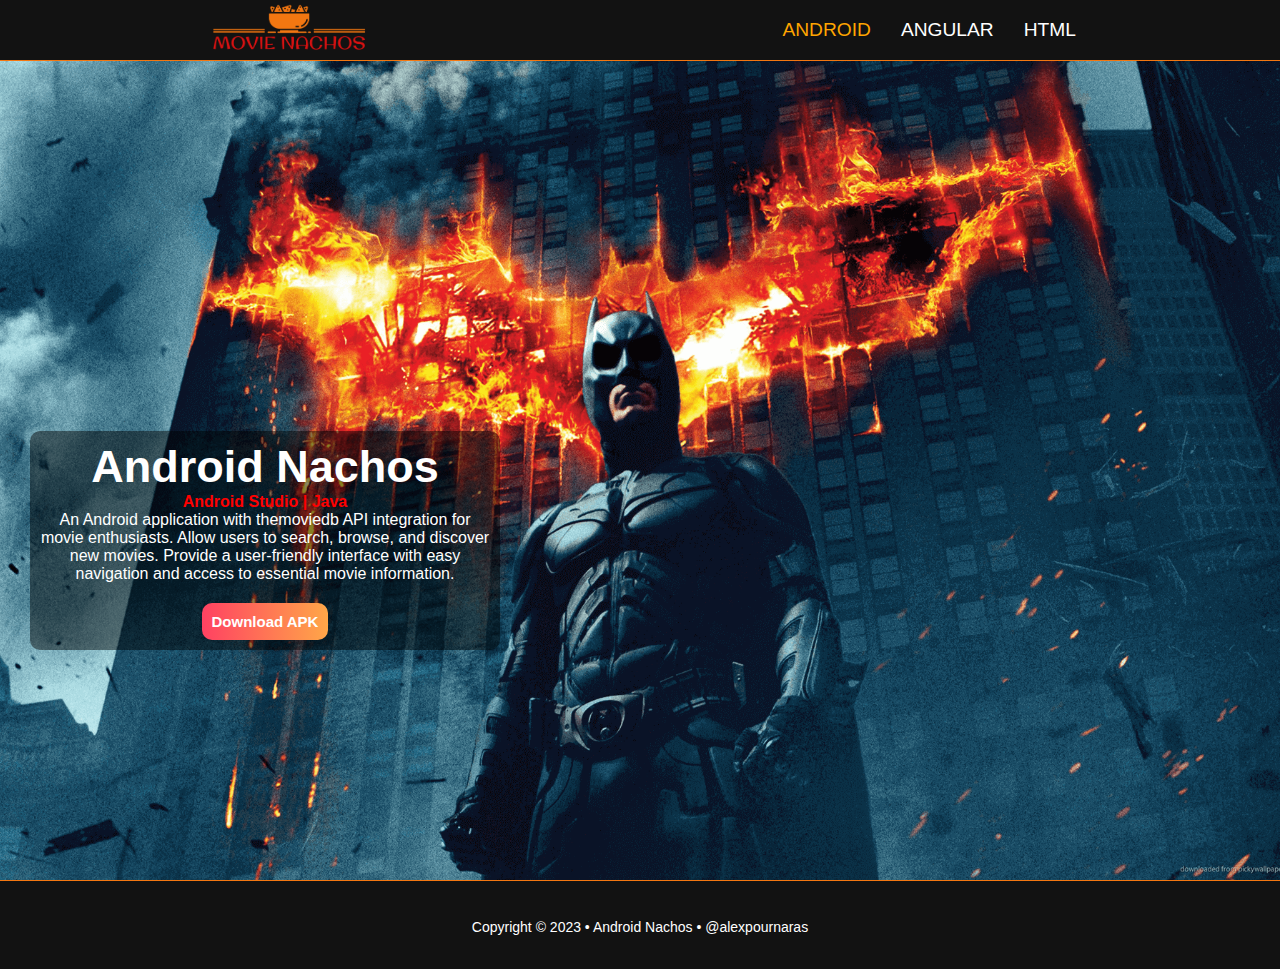
<file: docs/index.html>
<!DOCTYPE html>
<html>

<head>
	<title>Android Nachos</title>
	<meta name="viewport" content="width=device-width, initial-scale=1.0, maximum-scale=1.0, minimum-scale=1.0, user-scalable=no">
	<link rel="stylesheet" href="https://cdnjs.cloudflare.com/ajax/libs/font-awesome/4.7.0/css/font-awesome.min.css">
	<link rel="shortcut icon" href="./images/favicon.ico" type="image/x-icon">
	<link rel="stylesheet" href="./style.css">
	<script src="./script.js"></script>
</head>

<body>
	<header class="header">
		<div class="logo-container">
			<a href="./index.html">
				<img class="logo" src="./images/logo.png">
			</a>
		</div>
		<a id="burger-menu" class="burger-menu"><i class="fa fa-bars"></i></a>
		<nav class="menu-nav">
			<ul id="menu-links" class="menu-links">
				<li class="menu-item"><a class="menu-link menu-link-active" href="./index.html">ANDROID</a></li>
				<li class="menu-item"><a class="menu-link" target="_blank" href="https://alexpournaras.github.io/angular-nachos">ANGULAR</a></li>
				<li class="menu-item"><a class="menu-link" target="_blank" href="https://alexpournaras.github.io/movie-nachos">HTML</a></li>
			</ul>
		</nav>
	</header>

	<main class="main">
		<section class="main-section">
			<div class="container">
				<div class="item">
					<div class="item-description">
						<div class="item-description-container">
							<span class="item-description-title">Android Nachos</span><br>
							<span class="item-description-info">Android Studio | Java</span><br>
							<span class="item-description-text">An Android application with themoviedb API integration for
                            movie enthusiasts. Allow users to search, browse, and discover new movies. Provide a user-friendly
                            interface with easy navigation and access to essential movie information.
                            </span><br>
							<a href="https://github.com/alexpournaras/android-nachos/releases" tabindex="0" role="button">
								<button class="download-apk">Download APK</button>
							</a>
						</div>

					</div>
					<img class="bg-image" src="./images/background.png">
				</div>
			</div>

		</section>
	</main>
	<footer class="footer">
		<div class="footer-bottom">
			<p class="copyright">Copyright &copy; 2023 • <a class="copyright-title" href="./index.html">Android Nachos</a> • <a class="copyright-author" target="_blank" href="https://www.linkedin.com/in/alpournaras/">@alexpournaras</a></p>
		</div>
	</footer>
</body>

</html>
</file>
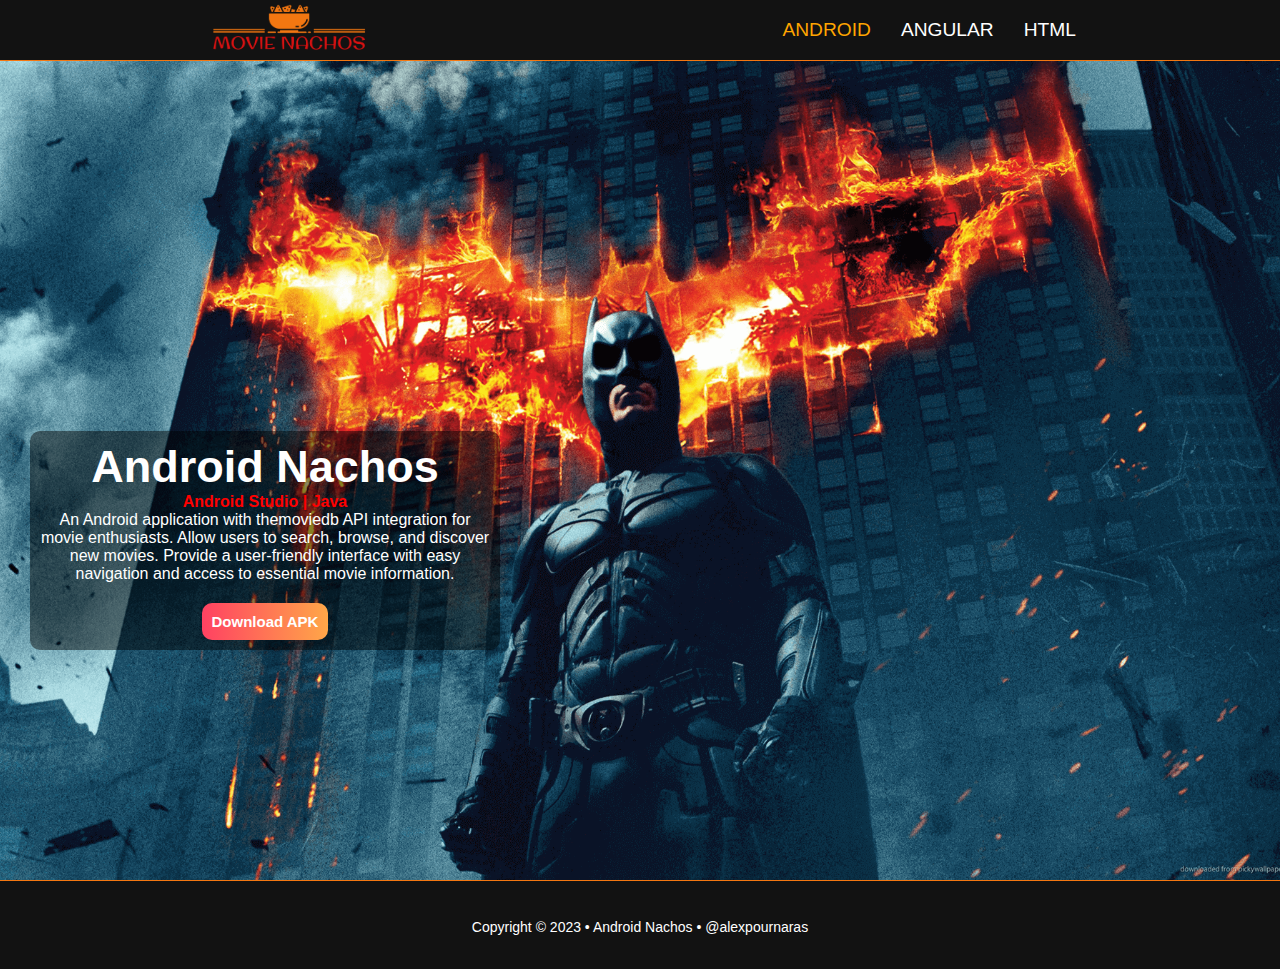
<file: gh-pages/index.html>
<!DOCTYPE html>
<html>

<head>
	<title>Android Nachos</title>
	<meta name="viewport" content="width=device-width, initial-scale=1.0, maximum-scale=1.0, minimum-scale=1.0, user-scalable=no">
	<link rel="stylesheet" href="https://cdnjs.cloudflare.com/ajax/libs/font-awesome/4.7.0/css/font-awesome.min.css">
	<link rel="shortcut icon" href="./images/favicon.ico" type="image/x-icon">
	<link rel="stylesheet" href="./style.css">
	<script src="./script.js"></script>
</head>

<body>
	<header class="header">
		<div class="logo-container">
			<a href="./index.html">
				<img class="logo" src="./images/logo.png">
			</a>
		</div>
		<a id="burger-menu" class="burger-menu"><i class="fa fa-bars"></i></a>
		<nav class="menu-nav">
			<ul id="menu-links" class="menu-links">
				<li class="menu-item"><a class="menu-link menu-link-active" href="./index.html">ANDROID</a></li>
				<li class="menu-item"><a class="menu-link" target="_blank" href="https://alexpournaras.github.io/angular-nachos">ANGULAR</a></li>
				<li class="menu-item"><a class="menu-link" target="_blank" href="https://alexpournaras.github.io/movie-nachos">HTML</a></li>
			</ul>
		</nav>
	</header>

	<main class="main">
		<section class="main-section">
			<div class="container">
				<div class="item">
					<div class="item-description">
						<div class="item-description-container">
							<span class="item-description-title">Android Nachos</span><br>
							<span class="item-description-info">Android Studio | Java</span><br>
							<span class="item-description-text">An Android application with themoviedb API integration for
                            movie enthusiasts. Allow users to search, browse, and discover new movies. Provide a user-friendly
                            interface with easy navigation and access to essential movie information.
                            </span><br>
							<a href="#" tabindex="0" role="button">
								<button class="download-apk">Download APK</button>
							</a>
						</div>

					</div>
					<img class="bg-image" src="./images/background.png">
				</div>
			</div>

		</section>
	</main>
	<footer class="footer">
		<div class="footer-bottom">
			<p class="copyright">Copyright &copy; 2023 • <a class="copyright-title" href="./index.html">Android Nachos</a> • <a class="copyright-author" target="_blank" href="https://www.linkedin.com/in/alpournaras/">@alexpournaras</a></p>
		</div>
	</footer>
</body>

</html>
</file>
<file: docs/style.css>
:root {
	--main-color: #F37711;
	--text-color: #fff;
	--link-color: #5799ef;
	--red-color: red;
	--background-color: #121212;
	--background-light-color: #242323;
	--background-gray: gray;
	--linear-gradient: linear-gradient(89deg, #ff4162 0%, #ffa748 100%);
	--linear-gradient-reverse: linear-gradient(89deg, #ffa748 0%, #ff4162 100%);
}

* {
	box-sizing: border-box
}

body {
	background-color: var(--background-color);
	color: var(--text-color);
}

html,
body {
	margin: 0;
	padding: 0;
	height: 100%;
	min-width: 300px;
	min-height: 100vh;
    display: flex;
    flex-direction: column;
	font-family: sans-serif;

}

.header {
	display: flex;
	align-items: center;
	height: 80px;
	background-color: var(--background-color);
	border-bottom: 1px solid var(--main-color);
}

.logo-container {
	text-align: center;
	flex-grow: 1;
}

.logo {
	max-width: 200px;
	padding: 0px 20px 0px 20px;
}

.burger-menu {
	display: none;
	color: var(--main-color);
	font-size: 30px;
	cursor: pointer;
	min-width: 26px;
}

.show-menu {
	display: flex !important;
}

.menu-nav {
	flex-grow: 1;
}

.menu-links {
	display: flex;
	justify-content: center;
	width: 100%;
	list-style: none;
	margin: 0;
	padding: 0;
}

.menu-link {
	font-size: larger;
	text-decoration: none;
	color: var(--text-color);
	margin: 0 10px;
	padding: 0px 5px 0px 5px;
	white-space: nowrap;
}

.menu-link-active {
	font-size: larger;
	text-decoration: none;
	color: orange;
	margin: 0 10px;
	padding: 0px 5px 0px 5px;
	white-space: nowrap;
}

.menu-link:hover {
	color: var(--main-color);
}

.container {
	height: 100%;
	position: relative;
	margin: auto;
	background-color: var(--background-color);
}

.item {
	height: 100%;
}

.item img {
	height: 820px;
	object-fit: cover;
	border-bottom: 1px solid var(--main-color);
}

.item-description {
	height: 100%;
	width: 500px;
	color: var(--text-color);
	font-size: 14px;
	padding: 370px 0px 0px 30px;
	position: absolute;
	top: 0;
}

.item-description-container {
	background-color: #00000075;
	padding: 10px;
	border-radius: 10px;
	text-align: center;
}

.item-description-container a {
	text-decoration: none;
}

.item-description-title, .actor-title {
	font-size: 45px;
	font-weight: 900;
}

.item-description-info {
	color: var(--red-color);
	font-size: 16px;
	font-weight: 900;
}

.item-description-text {
	font-size: 16px;
}

.download-apk {
	background: var(--linear-gradient);
	border: none;
	font-size: 15px;
	color: var(--text-color);
	padding: 10px;
	border-radius: 10px;
	font-weight: 600;
	display: block;
	cursor: pointer;
	margin: auto;
	margin-top: 20px;
}

.download-apk:hover {
	background: var(--linear-gradient-reverse);
}

.bg-image {
	width: 100%;
	object-position: 55% 40%;
}

.footer {
	display: flex;
	flex-direction: column;
	background-color: var(--background-color);
	color: var(--text-color);
	padding: 20px;
	margin-top: auto;
}

.footer-bottom {
	text-align: center;
}

.copyright {
	font-size: 14px;
	padding: 0px 10px;
}

.copyright-title {
	text-decoration: none;
	color: var(--text-color);
}

.copyright-author {
	text-decoration: none;
	color: var(--text-color);
}

.copyright-title:hover {
	color: var(--main-color);
}

.copyright-author:hover {
	color: var(--main-color);
}

.item-description-title > span {
	font-size: 20px;
	font-weight: 300;
	margin-left: 10px;
}

/* Custom Media Queries */
@media (max-width: 1000px) {
	.item-description {
		height: 100%;
		width: auto;
		color: var(--text-color);
		font-size: 14px;
		padding: 470px 0px 0px 0px;
		position: absolute;
		top: 0;
	}

	.item-description-title {
		font-size: 28px;
	}

	.item-description-title > span, .actor-title > span {
		font-size: 10px;
    	font-weight: 300;
		margin-left: 0px;
	}
}

@media (max-width: 800px) {
	.burger-menu {
		display: block;
		float: right;
		margin-right: 20px;
	}

	.menu-nav {
		flex-grow: 0;
	}

	.menu-links {
		position: absolute;
		top: 0;
		background-color: var(--background-color);
		line-height: 30px;
		margin-top: 61px;
		z-index: 1;
		left: 0;
		flex-direction: column;
		width: 100%;
		align-items: center;
		display: none;
	}

	.menu-item {
		padding: 4px;
		text-align: center;
	}

	.footer {
		padding: 20px 0px;
	}
}

/* Custom Scrollbar */
::-webkit-scrollbar {
	width: 10px;
}

::-webkit-scrollbar-track {
	background: #f1f1f1;
}

::-webkit-scrollbar-thumb {
	background: #888;
}

::-webkit-scrollbar-thumb:hover {
	background: #555;
}

scrollbar-color: #888 #f1f1f1;
scrollbar-width: thin;
</file>
<file: gh-pages/style.css>
:root {
	--main-color: #F37711;
	--text-color: #fff;
	--link-color: #5799ef;
	--red-color: red;
	--background-color: #121212;
	--background-light-color: #242323;
	--background-gray: gray;
	--linear-gradient: linear-gradient(89deg, #ff4162 0%, #ffa748 100%);
	--linear-gradient-reverse: linear-gradient(89deg, #ffa748 0%, #ff4162 100%);
}

* {
	box-sizing: border-box
}

body {
	background-color: var(--background-color);
	color: var(--text-color);
}

html,
body {
	margin: 0;
	padding: 0;
	height: 100%;
	min-width: 300px;
	min-height: 100vh;
    display: flex;
    flex-direction: column;
	font-family: sans-serif;

}

.header {
	display: flex;
	align-items: center;
	height: 80px;
	background-color: var(--background-color);
	border-bottom: 1px solid var(--main-color);
}

.logo-container {
	text-align: center;
	flex-grow: 1;
}

.logo {
	max-width: 200px;
	padding: 0px 20px 0px 20px;
}

.burger-menu {
	display: none;
	color: var(--main-color);
	font-size: 30px;
	cursor: pointer;
	min-width: 26px;
}

.show-menu {
	display: flex !important;
}

.menu-nav {
	flex-grow: 1;
}

.menu-links {
	display: flex;
	justify-content: center;
	width: 100%;
	list-style: none;
	margin: 0;
	padding: 0;
}

.menu-link {
	font-size: larger;
	text-decoration: none;
	color: var(--text-color);
	margin: 0 10px;
	padding: 0px 5px 0px 5px;
	white-space: nowrap;
}

.menu-link-active {
	font-size: larger;
	text-decoration: none;
	color: orange;
	margin: 0 10px;
	padding: 0px 5px 0px 5px;
	white-space: nowrap;
}

.menu-link:hover {
	color: var(--main-color);
}

.container {
	height: 100%;
	position: relative;
	margin: auto;
	background-color: var(--background-color);
}

.item {
	height: 100%;
}

.item img {
	height: 820px;
	object-fit: cover;
	border-bottom: 1px solid var(--main-color);
}

.item-description {
	height: 100%;
	width: 500px;
	color: var(--text-color);
	font-size: 14px;
	padding: 370px 0px 0px 30px;
	position: absolute;
	top: 0;
}

.item-description-container {
	background-color: #00000075;
	padding: 10px;
	border-radius: 10px;
	text-align: center;
}

.item-description-container a {
	text-decoration: none;
}

.item-description-title, .actor-title {
	font-size: 45px;
	font-weight: 900;
}

.item-description-info {
	color: var(--red-color);
	font-size: 16px;
	font-weight: 900;
}

.item-description-text {
	font-size: 16px;
}

.download-apk {
	background: var(--linear-gradient);
	border: none;
	font-size: 15px;
	color: var(--text-color);
	padding: 10px;
	border-radius: 10px;
	font-weight: 600;
	display: block;
	cursor: pointer;
	margin: auto;
	margin-top: 20px;
}

.download-apk:hover {
	background: var(--linear-gradient-reverse);
}

.bg-image {
	width: 100%;
	object-position: 55% 40%;
}

.footer {
	display: flex;
	flex-direction: column;
	background-color: var(--background-color);
	color: var(--text-color);
	padding: 20px;
	margin-top: auto;
}

.footer-bottom {
	text-align: center;
}

.copyright {
	font-size: 14px;
	padding: 0px 10px;
}

.copyright-title {
	text-decoration: none;
	color: var(--text-color);
}

.copyright-author {
	text-decoration: none;
	color: var(--text-color);
}

.copyright-title:hover {
	color: var(--main-color);
}

.copyright-author:hover {
	color: var(--main-color);
}

.item-description-title > span {
	font-size: 20px;
	font-weight: 300;
	margin-left: 10px;
}

/* Custom Media Queries */
@media (max-width: 1000px) {
	.item-description {
		height: 100%;
		width: auto;
		color: var(--text-color);
		font-size: 14px;
		padding: 470px 0px 0px 0px;
		position: absolute;
		top: 0;
	}

	.item-description-title {
		font-size: 28px;
	}

	.item-description-title > span, .actor-title > span {
		font-size: 10px;
    	font-weight: 300;
		margin-left: 0px;
	}
}

@media (max-width: 800px) {
	.burger-menu {
		display: block;
		float: right;
		margin-right: 20px;
	}

	.menu-nav {
		flex-grow: 0;
	}

	.menu-links {
		position: absolute;
		top: 0;
		background-color: var(--background-color);
		line-height: 30px;
		margin-top: 80px;
		z-index: 1;
		left: 0;
		flex-direction: column;
		width: 100%;
		align-items: center;
		display: none;
	}

	.menu-item {
		padding: 4px;
		text-align: center;
	}

	.footer {
		padding: 20px 0px;
	}
}

/* Custom Scrollbar */
::-webkit-scrollbar {
	width: 10px;
}

::-webkit-scrollbar-track {
	background: #f1f1f1;
}

::-webkit-scrollbar-thumb {
	background: #888;
}

::-webkit-scrollbar-thumb:hover {
	background: #555;
}

scrollbar-color: #888 #f1f1f1;
scrollbar-width: thin;
</file>
